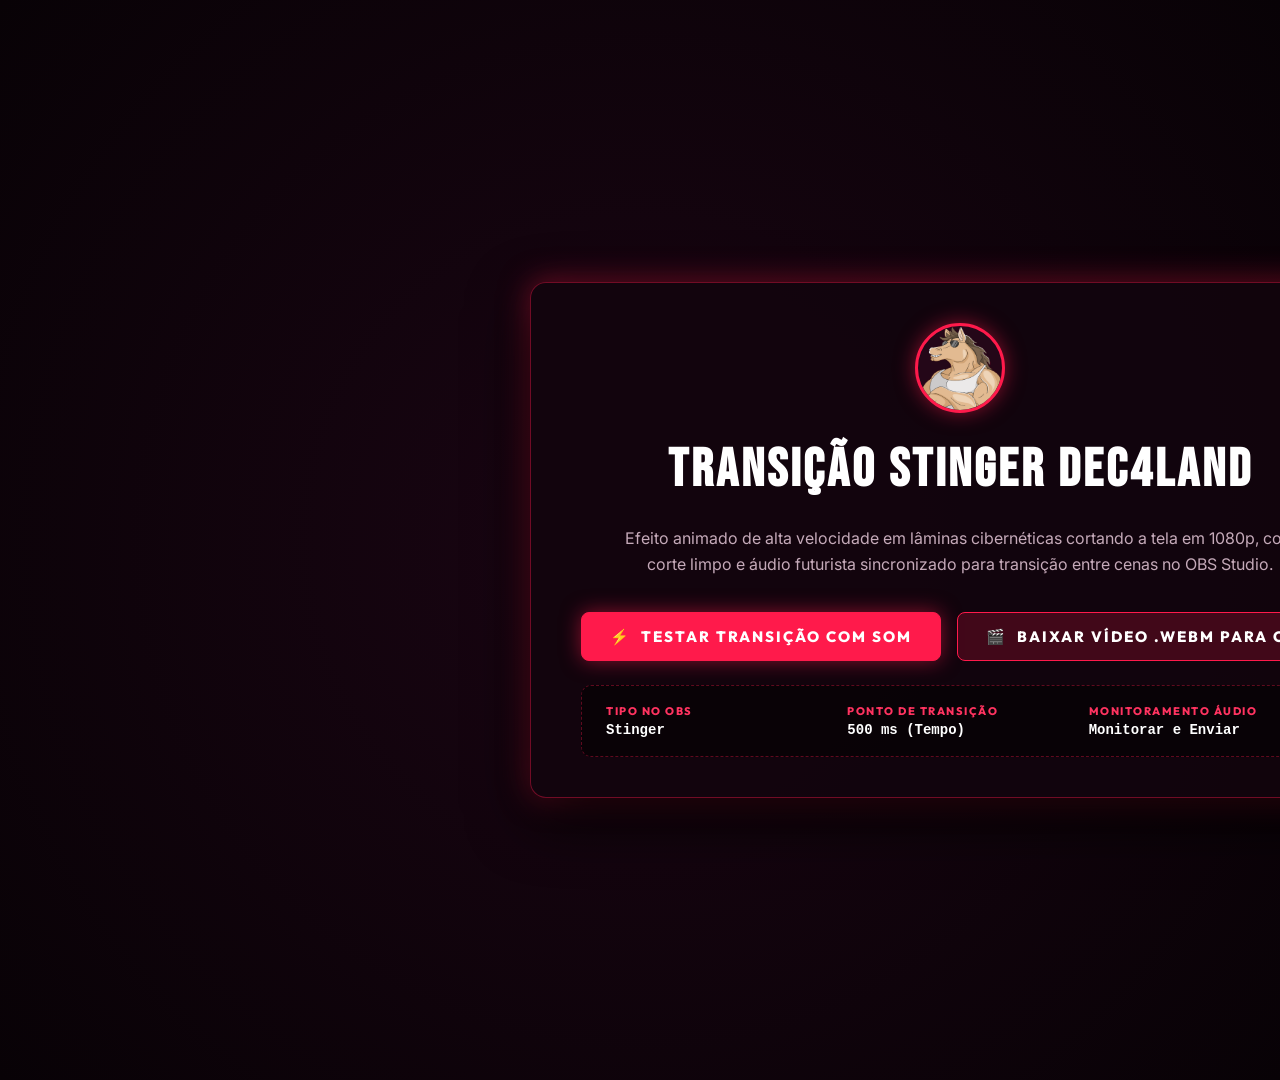
<file: stinger.html>
<!DOCTYPE html>
<html lang="pt-BR">
<head>
  <meta charset="UTF-8">
  <meta name="viewport" content="width=1920, height=1080, initial-scale=1.0">
  <title>DEC4LAND - Transição Stinger para OBS Studio</title>
  <link rel="stylesheet" href="css/shared.css">
  <link rel="stylesheet" href="css/stinger.css">
  <style>
    body {
      background: radial-gradient(circle at 50% 50%, #1a0513 0%, #080206 100%);
      width: 1920px;
      height: 1080px;
      overflow: hidden;
      display: flex;
      flex-direction: column;
      align-items: center;
      justify-content: center;
      font-family: var(--font-ui);
    }

    .stinger-hub-card {
      background: rgba(18, 5, 14, 0.9);
      border: 1px solid rgba(255, 26, 75, 0.4);
      border-radius: 16px;
      padding: 40px 50px;
      max-width: 900px;
      display: flex;
      flex-direction: column;
      align-items: center;
      text-align: center;
      gap: 24px;
      box-shadow: 0 20px 60px rgba(0, 0, 0, 0.9), 0 0 30px var(--neon-red-glow);
      z-index: 10;
    }

    .stinger-mascot-badge {
      width: 90px;
      height: 90px;
      border-radius: 50%;
      border: 3px solid var(--neon-red);
      background: #240718;
      box-shadow: 0 0 20px var(--neon-red-glow);
    }

    .stinger-hub-card h1 {
      font-family: var(--font-display);
      font-size: 54px;
      letter-spacing: 3px;
      margin: 0;
      color: #fff;
    }

    .stinger-hub-card p {
      font-size: 16px;
      line-height: 1.6;
      color: var(--text-dim);
      max-width: 680px;
    }

    .stinger-actions-row {
      display: flex;
      gap: 16px;
      margin-top: 10px;
    }

    .stinger-btn {
      display: inline-flex;
      align-items: center;
      gap: 10px;
      padding: 14px 28px;
      border-radius: 8px;
      font-family: var(--font-brand);
      font-size: 15px;
      font-weight: 800;
      letter-spacing: 2px;
      text-transform: uppercase;
      cursor: pointer;
      border: 1px solid var(--neon-red);
      background: rgba(255, 26, 75, 0.2);
      color: #fff;
      transition: all 0.25s ease;
    }

    .stinger-btn:hover {
      background: var(--neon-red);
      box-shadow: 0 0 25px var(--neon-red-glow);
      transform: translateY(-2px);
    }

    .stinger-btn.primary {
      background: var(--neon-red);
      box-shadow: 0 0 20px var(--neon-red-glow);
    }

    /* OBS Settings Box */
    .obs-stinger-config {
      background: rgba(0, 0, 0, 0.5);
      border: 1px dashed rgba(255, 26, 75, 0.35);
      border-radius: 10px;
      padding: 18px 24px;
      display: grid;
      grid-template-columns: repeat(3, 1fr);
      gap: 16px;
      width: 100%;
      text-align: left;
    }

    .config-param {
      display: flex;
      flex-direction: column;
      gap: 4px;
    }

    .config-label {
      font-family: var(--font-brand);
      font-size: 11px;
      font-weight: 800;
      letter-spacing: 1.5px;
      color: var(--neon-red-bright);
      text-transform: uppercase;
    }

    .config-val {
      font-family: monospace;
      font-size: 14px;
      font-weight: 700;
      color: #fff;
    }
  </style>
</head>
<body>
  <!-- Stinger Transition Elements (Injected by js/stinger.js) -->

  <div class="stinger-hub-card">
    <img src="assets/mascot.webp" alt="DEC4LAND" class="stinger-mascot-badge">
    <h1>TRANSIÇÃO STINGER DEC4LAND</h1>
    <p>
      Efeito animado de alta velocidade em lâminas cibernéticas cortando a tela em 1080p, com corte limpo e áudio futurista sincronizado para transição entre cenas no OBS Studio.
    </p>

    <div class="stinger-actions-row">
      <button class="stinger-btn primary" onclick="testTransition()">
        <span>⚡</span> Testar Transição com Som
      </button>
      <button class="stinger-btn" onclick="recordAndDownloadWebm()" id="btn-export-webm">
        <span>🎬</span> Baixar Vídeo .WEBM para OBS
      </button>
    </div>

    <!-- Configuration Helper for OBS -->
    <div class="obs-stinger-config">
      <div class="config-param">
        <span class="config-label">Tipo no OBS</span>
        <span class="config-val">Stinger</span>
      </div>
      <div class="config-param">
        <span class="config-label">Ponto de Transição</span>
        <span class="config-val">500 ms (Tempo)</span>
      </div>
      <div class="config-param">
        <span class="config-label">Monitoramento Áudio</span>
        <span class="config-val">Monitorar e Enviar</span>
      </div>
    </div>
  </div>

  <script src="js/stinger.js"></script>
  <script>
    function testTransition() {
      if (window.playStinger) {
        window.playStinger(
          () => console.log('Corte de transição (500ms)!'),
          () => console.log('Transição concluída!')
        );
      }
    }

    // Direct download of the 1080p 60 FPS master Stinger video with Alpha Transparency and Audio
    function recordAndDownloadWebm() {
      const a = document.createElement('a');
      a.href = 'stinger_dec4land.webm';
      a.download = 'stinger_dec4land.webm';
      document.body.appendChild(a);
      a.click();
      document.body.removeChild(a);
    }
  </script>
</body>
</html>
</file>
<file: css/shared.css>
/* ==========================================================================
   DEC4LAND TWITCH OVERLAY SYSTEM - SHARED DESIGN SYSTEM
   ========================================================================== */

@import url('https://fonts.googleapis.com/css2?family=Bebas+Neue&family=Inter:wght@400;600;700;900&family=Outfit:wght@500;700;800;900&display=swap');

:root {
  /* Color Palette - Exactly from Reference Image */
  --bg-deep: #080206;
  --bg-wine-dark: #12040c;
  --bg-wine-mid: #220716;
  --bg-wine-bright: #380a22;
  --bg-blue-tint: rgba(28, 38, 77, 0.4);

  --neon-red: #ff1a4b;
  --neon-red-bright: #ff3360;
  --neon-red-dark: #9e0728;
  --neon-red-glow: rgba(255, 26, 75, 0.5);
  --neon-red-soft: rgba(255, 26, 75, 0.15);

  --text-white: #ffffff;
  --text-dim: #c5aab9;
  --text-muted: #7e6372;

  --card-bg: rgba(24, 7, 18, 0.78);
  --card-border: rgba(255, 30, 80, 0.35);
  --card-border-glow: 0 0 15px rgba(255, 26, 75, 0.3);

  /* Fonts */
  --font-display: 'Bebas Neue', sans-serif;
  --font-brand: 'Outfit', sans-serif;
  --font-ui: 'Inter', sans-serif;
}

* {
  margin: 0;
  padding: 0;
  box-sizing: border-box;
}

body {
  width: 1920px;
  height: 1080px;
  overflow: hidden;
  background-color: var(--bg-deep);
  font-family: var(--font-ui);
  color: var(--text-white);
  user-select: none;
  -webkit-font-smoothing: antialiased;
}

/* Background canvas and ambient layers */
.scene-container {
  position: relative;
  width: 1920px;
  height: 1080px;
  overflow: hidden;
  background: 
    radial-gradient(circle at 12% 15%, var(--bg-blue-tint) 0%, transparent 45%),
    radial-gradient(circle at 75% 40%, var(--bg-wine-bright) 0%, var(--bg-wine-mid) 40%, var(--bg-deep) 90%);
  animation: sceneBootUp 0.65s cubic-bezier(0.16, 1, 0.3, 1) forwards;
}

.overlay-container {
  animation: sceneBootUp 0.65s cubic-bezier(0.16, 1, 0.3, 1) forwards;
}

@keyframes sceneBootUp {
  0% {
    opacity: 0;
    filter: brightness(1.5) blur(3px);
    transform: scale(0.992);
  }
  60% {
    opacity: 0.95;
    filter: brightness(1.1) blur(0.5px);
  }
  100% {
    opacity: 1;
    filter: brightness(1) blur(0px);
    transform: scale(1);
  }
}

/* Cyber ambient particles & grid overlay */
.cyber-grid {
  position: absolute;
  top: 0;
  left: 0;
  width: 100%;
  height: 100%;
  background-image: 
    linear-gradient(rgba(255, 26, 75, 0.03) 1px, transparent 1px),
    linear-gradient(90deg, rgba(255, 26, 75, 0.03) 1px, transparent 1px);
  background-size: 60px 60px;
  pointer-events: none;
  z-index: 1;
}

.particles-canvas {
  position: absolute;
  top: 0;
  left: 0;
  width: 100%;
  height: 100%;
  pointer-events: none;
  z-index: 2;
}

/* Tech Frames & Corner Accents (Matching Reference Banner) */
.tech-border-top {
  position: absolute;
  top: 25px;
  left: 30px;
  display: flex;
  align-items: center;
  gap: 12px;
  z-index: 10;
}

.tech-line-h {
  height: 2px;
  background: linear-gradient(90deg, var(--neon-red) 0%, transparent 100%);
}

.tech-bracket-tl {
  position: absolute;
  top: 30px;
  left: 35px;
  width: 140px;
  height: 80px;
  border-top: 2.5px solid var(--neon-red);
  border-left: 2.5px solid var(--neon-red);
  pointer-events: none;
  z-index: 10;
}

.tech-bracket-tl::before {
  content: '';
  position: absolute;
  top: 8px;
  left: 8px;
  width: 180px;
  height: 2px;
  background: var(--neon-red);
  opacity: 0.85;
}

.tech-bracket-tr {
  position: absolute;
  top: 30px;
  right: 35px;
  width: 120px;
  height: 70px;
  border-top: 2.5px solid var(--neon-red);
  border-right: 2.5px solid var(--neon-red);
  pointer-events: none;
  z-index: 10;
}

.tech-block-tr {
  position: absolute;
  top: -12px;
  right: 20px;
  width: 44px;
  height: 22px;
  background: var(--neon-red);
  box-shadow: 0 0 15px var(--neon-red-glow);
}

.tech-bracket-bl {
  position: absolute;
  bottom: 30px;
  left: 35px;
  width: 100px;
  height: 60px;
  border-bottom: 2.5px solid var(--neon-red);
  border-left: 2.5px solid var(--neon-red);
  pointer-events: none;
  z-index: 10;
}

.tech-bracket-br {
  position: absolute;
  bottom: 30px;
  right: 35px;
  width: 100px;
  height: 60px;
  border-bottom: 2.5px solid var(--neon-red);
  border-right: 2.5px solid var(--neon-red);
  pointer-events: none;
  z-index: 10;
}

/* Equalizer Bars - Exact from reference bottom-left */
.audio-equalizer {
  display: flex;
  align-items: flex-end;
  gap: 5px;
  height: 38px;
  z-index: 15;
}

.eq-bar {
  width: 6px;
  background: var(--neon-red);
  border-radius: 1px;
  box-shadow: 0 0 10px var(--neon-red-glow);
  animation: eqBounce 1.2s infinite ease-in-out alternate;
}

.eq-bar:nth-child(1) { height: 35%; animation-delay: 0.1s; }
.eq-bar:nth-child(2) { height: 75%; animation-delay: 0.35s; }
.eq-bar:nth-child(3) { height: 100%; animation-delay: 0.15s; }
.eq-bar:nth-child(4) { height: 50%; animation-delay: 0.5s; }
.eq-bar:nth-child(5) { height: 85%; animation-delay: 0.25s; }

@keyframes eqBounce {
  0% { transform: scaleY(0.25); }
  50% { transform: scaleY(0.9); }
  100% { transform: scaleY(0.4); }
}

/* Iconic DEC4LAND Logo & Typography */
.brand-logo-container {
  display: inline-flex;
  flex-direction: column;
  position: relative;
}

.brand-title {
  font-family: var(--font-display);
  font-size: 150px;
  line-height: 0.95;
  letter-spacing: 6px;
  color: var(--text-white);
  position: relative;
  display: inline-block;
  text-shadow: 0 0 35px rgba(255, 26, 75, 0.4);
}

/* The iconic red offset outline wireframe from the reference */
.brand-title::before {
  content: attr(data-text);
  position: absolute;
  top: 0;
  left: -8px;
  width: 100%;
  height: 100%;
  color: transparent;
  -webkit-text-stroke: 2.5px var(--neon-red);
  z-index: -1;
  opacity: 0.95;
  filter: drop-shadow(0 0 10px var(--neon-red-glow));
}

.brand-subtitle {
  font-family: var(--font-brand);
  font-size: 26px;
  font-weight: 800;
  letter-spacing: 8px;
  text-transform: uppercase;
  color: var(--neon-red-bright);
  display: flex;
  align-items: center;
  gap: 14px;
  margin-top: 8px;
}

.brand-subtitle::after {
  content: '';
  flex: 1;
  height: 2px;
  background: linear-gradient(90deg, var(--neon-red) 0%, transparent 100%);
}

/* Social Media Bar - Exact accounts from reference */
.social-bar {
  display: flex;
  align-items: center;
  gap: 32px;
  z-index: 20;
}

.social-item {
  display: flex;
  align-items: center;
  gap: 12px;
  background: rgba(18, 5, 14, 0.7);
  padding: 10px 20px;
  border-radius: 8px;
  border: 1px solid rgba(255, 26, 75, 0.3);
  backdrop-filter: blur(10px);
  box-shadow: 0 4px 20px rgba(0, 0, 0, 0.5);
  transition: all 0.3s ease;
}

.social-item:hover {
  border-color: var(--neon-red);
  box-shadow: 0 0 20px var(--neon-red-glow);
  transform: translateY(-2px);
}

.social-icon {
  width: 28px;
  height: 28px;
  fill: var(--text-white);
  filter: drop-shadow(0 0 6px rgba(255, 255, 255, 0.6));
  display: flex;
  align-items: center;
  justify-content: center;
}

.social-handle {
  font-family: var(--font-brand);
  font-size: 20px;
  font-weight: 800;
  letter-spacing: 1.5px;
  color: var(--text-white);
  text-transform: uppercase;
}

/* Mascote Hero Styling & Animations */
.mascot-wrapper {
  position: relative;
  display: flex;
  align-items: flex-end;
  justify-content: center;
  z-index: 10;
}

.mascot-image {
  max-height: 820px;
  width: auto;
  object-fit: contain;
  filter: drop-shadow(0 15px 40px rgba(0, 0, 0, 0.9)) drop-shadow(0 0 35px rgba(255, 26, 75, 0.35));
  animation: mascotFloat 6s ease-in-out infinite alternate;
}

.mascot-aura {
  position: absolute;
  width: 650px;
  height: 650px;
  background: radial-gradient(circle, rgba(255, 26, 75, 0.35) 0%, rgba(200, 10, 50, 0.12) 50%, transparent 75%);
  border-radius: 50%;
  pointer-events: none;
  z-index: -1;
  animation: auraPulse 4s ease-in-out infinite alternate;
}

@keyframes mascotFloat {
  0% { transform: translateY(0px) scale(1); }
  50% { transform: translateY(-12px) scale(1.01); }
  100% { transform: translateY(-4px) scale(1); }
}

@keyframes auraPulse {
  0% { transform: scale(0.92); opacity: 0.6; }
  100% { transform: scale(1.15); opacity: 0.95; }
}

/* Glassmorphic Cyber Panels */
.cyber-panel {
  background: var(--card-bg);
  border: 1px solid var(--card-border);
  border-radius: 12px;
  backdrop-filter: blur(16px);
  box-shadow: 0 10px 30px rgba(0, 0, 0, 0.7), inset 0 1px 0 rgba(255, 255, 255, 0.1);
  position: relative;
  overflow: hidden;
}

.cyber-panel::before {
  content: '';
  position: absolute;
  top: 0;
  left: 0;
  width: 100%;
  height: 3px;
  background: linear-gradient(90deg, transparent, var(--neon-red), transparent);
}
</file>
<file: css/stinger.css>
/* ==========================================================================
   DEC4LAND - STINGER SCENE TRANSITION STYLES
   ========================================================================== */

.stinger-overlay {
  position: fixed;
  top: 0;
  left: 0;
  width: 100vw;
  height: 100vh;
  pointer-events: none;
  z-index: 99999;
  overflow: hidden;
  display: none;
}

.stinger-overlay.active {
  display: block;
}

/* Diagonal Cyber Blades */
.stinger-blade {
  position: absolute;
  top: -40vh;
  left: -120vw;
  width: 350vw;
  height: 180vh;
  transform: skewX(-22deg) translateX(-100%);
  will-change: transform;
  pointer-events: none;
}

/* Blade 1 - Deep Wine Leading Edge */
.stinger-blade-1 {
  background: linear-gradient(90deg, #10030c 0%, #200516 65%, #320822 100%);
  z-index: 1;
}

/* Blade 2 - Neon Crimson Accent Stripe */
.stinger-blade-2 {
  background: linear-gradient(90deg, transparent calc(100% - 30px), rgba(255, 26, 75, 0.45) calc(100% - 18px), var(--neon-red) calc(100% - 8px), #ffffff 100%);
  box-shadow: 0 0 60px var(--neon-red-glow), 0 0 25px var(--neon-red);
  z-index: 2;
}

/* Blade 3 - Main Solid Cyber Plate */
.stinger-blade-3 {
  background: radial-gradient(circle at 50% 50%, #220616 0%, #10030c 60%, #050104 100%);
  z-index: 3;
}

/* Blade 4 - Trailing Neon Accent */
.stinger-blade-4 {
  background: linear-gradient(90deg, #ffffff 0%, var(--neon-red) 8px, rgba(255, 26, 75, 0.45) 18px, transparent 30px);
  box-shadow: 0 0 60px var(--neon-red-glow), 0 0 25px var(--neon-red);
  z-index: 4;
}

/* Center Brand Stinger Impact Badge */
.stinger-center-content {
  position: absolute;
  top: 50%;
  left: 50%;
  transform: translate(-50%, -50%) scale(0.6);
  display: flex;
  flex-direction: column;
  align-items: center;
  justify-content: center;
  gap: 16px;
  z-index: 10;
  opacity: 0;
  pointer-events: none;
}

.stinger-mascot-ring {
  position: relative;
  width: 170px;
  height: 170px;
  display: flex;
  align-items: center;
  justify-content: center;
}

.stinger-mascot-img {
  width: 155px;
  height: 155px;
  object-fit: cover;
  border-radius: 50%;
  border: 4px solid var(--neon-red);
  background: #220716;
  box-shadow: 0 0 40px var(--neon-red-glow), inset 0 0 20px rgba(0, 0, 0, 0.8);
}

.stinger-pulse-circle {
  position: absolute;
  width: 190px;
  height: 190px;
  border: 2.5px dashed var(--neon-red);
  border-radius: 50%;
  animation: rotateRing 8s linear infinite;
}

.stinger-title-wrap {
  display: flex;
  flex-direction: column;
  align-items: center;
  gap: 4px;
}

.stinger-title {
  font-family: var(--font-display);
  font-size: 80px;
  letter-spacing: 6px;
  color: #ffffff;
  line-height: 0.9;
  text-shadow: 0 0 35px var(--neon-red-glow);
}

.stinger-tagline {
  font-family: var(--font-brand);
  font-size: 16px;
  font-weight: 800;
  letter-spacing: 6px;
  color: var(--neon-red-bright);
  text-transform: uppercase;
}

/* Screen Flare Flash at Peak Transition (500ms) */
.stinger-flash {
  position: absolute;
  top: 0;
  left: 0;
  width: 100%;
  height: 100%;
  background: radial-gradient(circle, rgba(255, 26, 75, 0.5) 0%, rgba(255, 255, 255, 0.3) 25%, transparent 65%);
  opacity: 0;
  pointer-events: none;
  z-index: 8;
}

/* Animations with unified duration and zero delay */
.stinger-animating .stinger-blade-1 {
  animation: wipeBlade1 1.1s cubic-bezier(0.65, 0, 0.35, 1) forwards;
}

.stinger-animating .stinger-blade-2 {
  animation: wipeBlade2 1.1s cubic-bezier(0.65, 0, 0.35, 1) forwards;
}

.stinger-animating .stinger-blade-3 {
  animation: wipeBlade3 1.1s cubic-bezier(0.65, 0, 0.35, 1) forwards;
}

.stinger-animating .stinger-blade-4 {
  animation: wipeBlade4 1.1s cubic-bezier(0.65, 0, 0.35, 1) forwards;
}

.stinger-animating .stinger-center-content {
  animation: centerImpact 1.1s cubic-bezier(0.175, 0.885, 0.32, 1.275) forwards;
}

.stinger-animating .stinger-flash {
  animation: flashBurst 1.1s ease-out forwards;
}

@keyframes wipeBlade1 {
  0% { transform: skewX(-22deg) translateX(-100%); }
  32%, 56% { transform: skewX(-22deg) translateX(0%); }
  100% { transform: skewX(-22deg) translateX(100%); }
}

@keyframes wipeBlade2 {
  0% { transform: skewX(-22deg) translateX(-100%); }
  35%, 58% { transform: skewX(-22deg) translateX(0%); }
  100% { transform: skewX(-22deg) translateX(100%); }
}

@keyframes wipeBlade3 {
  0% { transform: skewX(-22deg) translateX(-100%); }
  38%, 62% { transform: skewX(-22deg) translateX(0%); }
  100% { transform: skewX(-22deg) translateX(100%); }
}

@keyframes wipeBlade4 {
  0% { transform: skewX(-22deg) translateX(-100%); }
  42%, 65% { transform: skewX(-22deg) translateX(0%); }
  100% { transform: skewX(-22deg) translateX(100%); }
}

@keyframes centerImpact {
  0%, 35% {
    opacity: 0;
    transform: translate(-50%, -50%) scale(0.6);
  }
  44% {
    opacity: 1;
    transform: translate(-50%, -50%) scale(1.05);
  }
  48%, 58% {
    opacity: 1;
    transform: translate(-50%, -50%) scale(1);
  }
  70% {
    opacity: 0;
    transform: translate(-50%, -50%) scale(0.85);
  }
  100% {
    opacity: 0;
    transform: translate(-50%, -50%) scale(0.8);
  }
}

@keyframes flashBurst {
  0%, 42% { opacity: 0; }
  48% { opacity: 0.8; }
  58% { opacity: 0; }
  100% { opacity: 0; }
}
</file>
